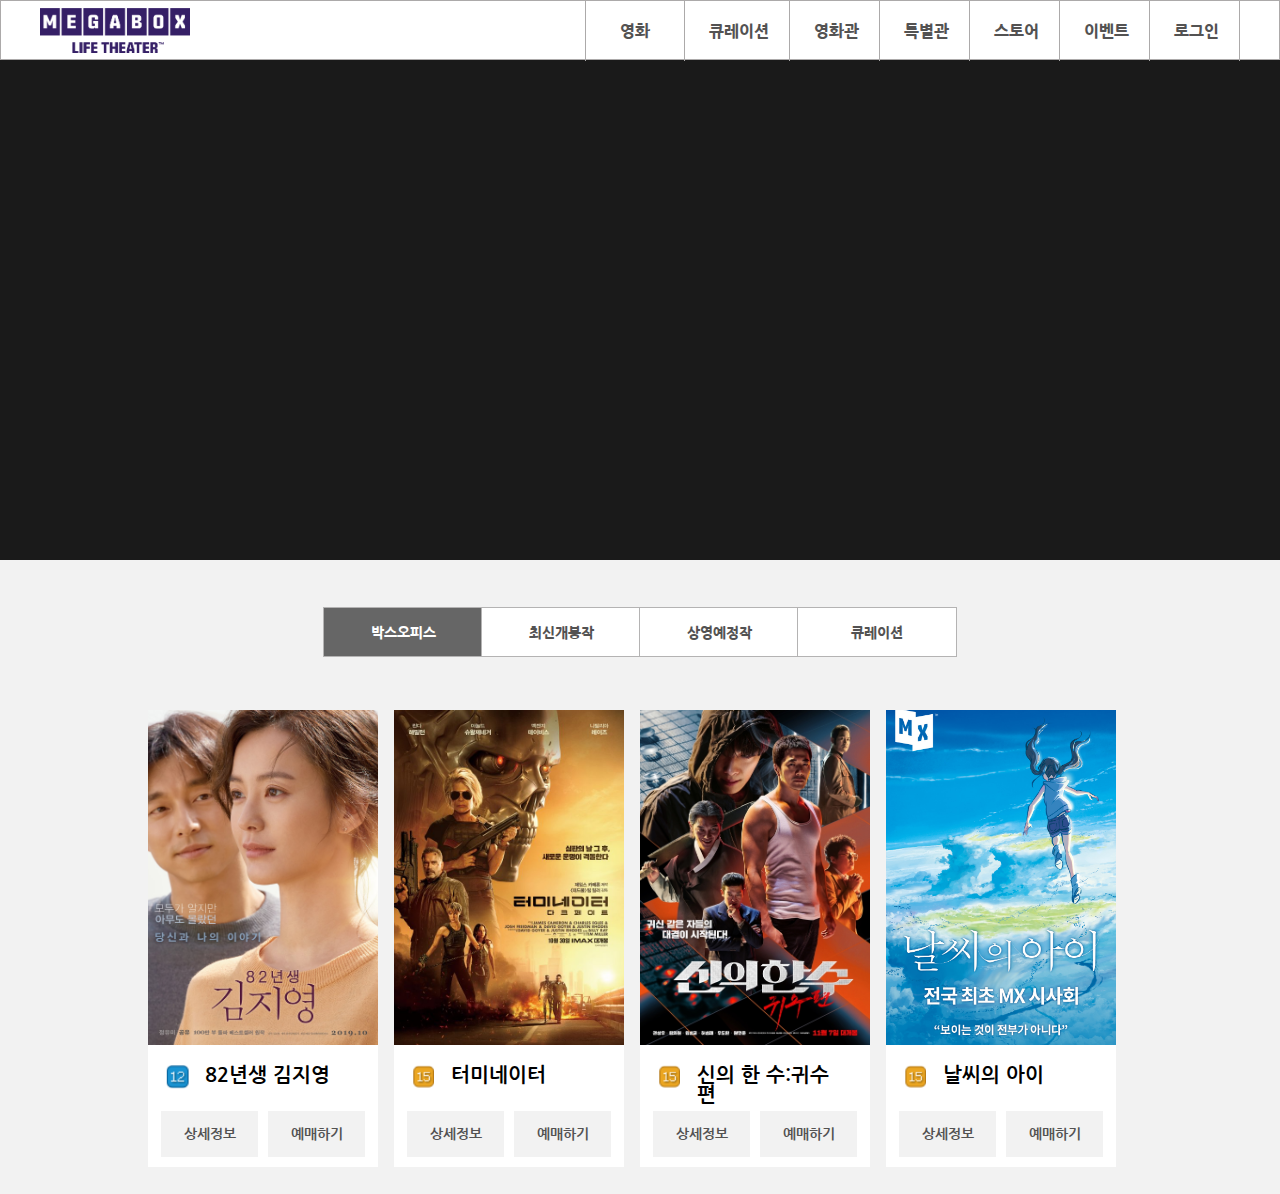
<file: html_hw2/index.html>
<!DOCTYPE html>
<html lang="en">
<head>
    <meta charset="UTF-8">
    <meta name="viewport" content="width=device-width, initial-scale=1.0">
    <meta http-equiv="X-UA-Compatible" content="ie=edge">
    <title>Document</title>
    <link rel="stylesheet" href="style.css">
    <link href="https://fonts.googleapis.com/css?family=Nanum+Gothic&display=swap" rel="stylesheet">
</head>
<body>
    <div id="wrap">
        <header>
            <div class="wrap">
                <img src="logo.jpg">
                <ul class="header_list">
                    <li>영화</li>
                    <li>큐레이션</li>
                    <li>영화관</li>
                    <li>특별관</li>
                    <li>스토어</li>
                    <li>이벤트</li>
                    <li>로그인</li>
                </ul>
            </div>
        </header>
        <section>
            <div class="wrap">
                <iframe src="https://www.youtube.com/embed/JMdyCM4VnuI" frameborder="0" allow="accelerometer; autoplay; encrypted-media; gyroscope; picture-in-picture" allowfullscreen></iframe>
            </div>
        </section>
        <main>
            <div class="wrap">
                <div class="top_box">
                    <ul class="tbox">
                        <li>박스오피스</li>
                        <li>최신개봉작</li>
                        <li>상영예정작</li>
                        <li>큐레이션</li>
                    </ul>
                </div>
                <div class="bottom_box">
                    <div class="bo box1">
                        <div class="pic1"></div>
                        <div class="detail">
                            <div class="det1">
                                <div class="old1"></div>
                                <div class="title">82년생 김지영</div>
                            </div>
                            <div class="det2">
                                <div class="but a">상세정보</div>
                                <div class="but b">예매하기</div>
                            </div>
                        </div>
                    </div>
                    <div class="bo box2">
                        <div class="pic2"></div>
                        <div class="detail">
                            <div class="det1">
                                <div class="old"></div>
                                <div class="title">터미네이터</div>
                        </div>
                            <div class="det2">
                                <div class="but a">상세정보</div>
                                <div class="but b">예매하기</div>
                            </div>
                        </div>
                    </div>
                    <div class="bo box3">
                        <div class="pic3"></div>
                        <div class="detail">
                            <div class="det1">
                                <div class="old"></div>
                                <div class="title">신의 한 수:귀수편</div>
                            </div>
                            <div class="det2">
                                <div class="but a">상세정보</div>
                                <div class="but b">예매하기</div>
                            </div>
                        </div>
                    </div>
                    <div class="bo box4">
                        <div class="pic4"></div>
                        <div class="detail">
                            <div class="det1">
                                <div class="old"></div>
                                <div class="title">날씨의 아이</div>
                            </div>
                            <div class="det2">
                                <div class="but a">상세정보</div>
                                <div class="but b">예매하기</div>
                            </div>
                        </div>
                    </div>
                </div>
            </div>
        </main>

    </div>
</body>
</html>
</file>
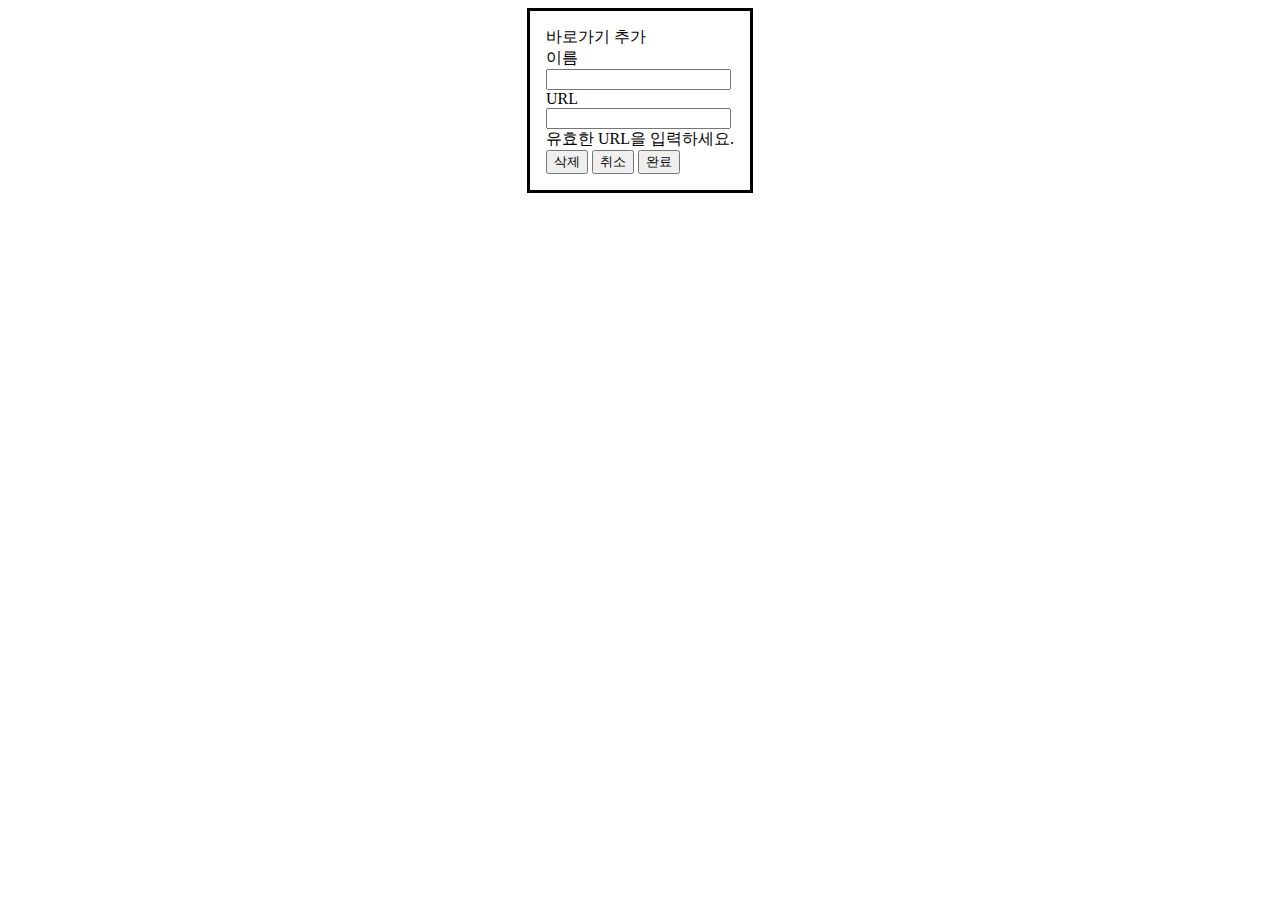
<file: html_hw2/새 탭_files/edit.html>
<!DOCTYPE html>
<!-- saved from url=(0406)chrome-search://most-visited/edit.html?addTitle=%EB%B0%94%EB%A1%9C%EA%B0%80%EA%B8%B0%20%EC%B6%94%EA%B0%80&editTitle=%EB%B0%94%EB%A1%9C%EA%B0%80%EA%B8%B0%20%EC%88%98%EC%A0%95&nameField=%EC%9D%B4%EB%A6%84&urlField=URL&linkRemove=%EC%82%AD%EC%A0%9C&linkCancel=%EC%B7%A8%EC%86%8C&linkDone=%EC%99%84%EB%A3%8C&invalidUrl=%EC%9C%A0%ED%9A%A8%ED%95%9C%20URL%EC%9D%84%20%EC%9E%85%EB%A0%A5%ED%95%98%EC%84%B8%EC%9A%94. -->
<html><!-- Copyright 2018 The Chromium Authors. All rights reserved.
     Use of this source code is governed by a BSD-style license that can be
     found in the LICENSE file. --><head><meta http-equiv="Content-Type" content="text/html; charset=UTF-8">
  <!--<base target="_top">--><base href="." target="_top">
  
  <link rel="stylesheet" type="text/css" href="chrome-search://most-visited/animations.css">
  <link rel="stylesheet" type="text/css" href="chrome-search://most-visited/local-ntp-common.css">
  <link rel="stylesheet" type="text/css" href="chrome-search://most-visited/edit.css">
  <script src="chrome-search://most-visited/utils.js"></script>
  <script src="chrome-search://most-visited/animations.js"></script>
  <script src="chrome-search://most-visited/edit.js"></script>
<title>바로가기 수정</title></head>
<body class="win">
  <dialog id="edit-link-dialog" open="">
    <div id="dialog-title">바로가기 추가</div>
    <form id="edit-form" action="chrome-search://most-visited/edit.html?addTitle=%EB%B0%94%EB%A1%9C%EA%B0%80%EA%B8%B0%20%EC%B6%94%EA%B0%80&amp;editTitle=%EB%B0%94%EB%A1%9C%EA%B0%80%EA%B8%B0%20%EC%88%98%EC%A0%95&amp;nameField=%EC%9D%B4%EB%A6%84&amp;urlField=URL&amp;linkRemove=%EC%82%AD%EC%A0%9C&amp;linkCancel=%EC%B7%A8%EC%86%8C&amp;linkDone=%EC%99%84%EB%A3%8C&amp;invalidUrl=%EC%9C%A0%ED%9A%A8%ED%95%9C%20URL%EC%9D%84%20%EC%9E%85%EB%A0%A5%ED%95%98%EC%84%B8%EC%9A%94.">
      <div id="title" class="field-container">
        <label id="title-field-name" class="field-title" aria-label="이름">이름</label>
        <div class="input-container">
          <input id="title-field" class="field-input" type="text" autocomplete="off" tabindex="0">
          <div class="underline"></div>
        </div>
      </div>
      <div id="url" class="field-container">
        <label id="url-field-name" class="field-title" aria-label="URL">URL</label>
        <div class="input-container">
          <input id="url-field" class="field-input" type="text" autocomplete="off" spellcheck="false" dir="ltr" tabindex="0" required="">
          <div class="underline"></div>
        </div>
        <div id="invalid-url" class="error-msg">유효한 URL을 입력하세요.</div>
      </div>
      <div class="buttons-container">
        <span>
          <button id="delete" class="paper secondary ripple" type="button" tabindex="0" title="삭제">삭제</button>
        </span>
        <span>
          <button id="cancel" class="paper secondary ripple" type="button" tabindex="0" title="취소" aria-label="취소">취소</button>
          <button type="submit" id="done" class="paper primary ripple" tabindex="0" title="완료">완료</button>
        </span>
      </div>
    </form>
  </dialog>


</body></html>
</file>
<file: html_hw2/style.css>
*{
    font-family: 'Nanum Gothic', sans-serif;
    margin: 0;
    padding: 0;
    box-sizing: border-box;
}
.wrap{
    max-width: 1200px;
    height: 100%;
    margin: 0 auto;
}
header{
    width: 100%;
    height: 60px;
    border: 0.6px solid rgb(172, 170, 170);
}
img{
    width: 150px;
    height: 45px;
    margin-top: 7px;
}
.header_list{
    height: 100%;
    float: right;
    list-style: none;
}
.header_list li{
    display: inline-block;
    color: rgb(83, 82, 82);
    font-weight: 800;
    border-right: 0.6px solid rgb(172, 170, 170);
    line-height: 60px;
    cursor: pointer;
    padding: 0 20px;
    text-align: center;
}
.header_list li:nth-child(1){
    width: 100px;
    border-left: 0.6px solid rgb(172, 170, 170); 
}
section{
    width: 100%;
    height: 500px;
    background-color: #1a1a1a;
}
iframe{
    width: 100%;
    height: 100%;
}
main{
    width: 100%;
    height: 100%;
    background-color: #f2f2f2;
    position: relative;
    padding: 20px;
}
.top_box{
    width: 100%;
    height: 50px;
    text-align: center;
    margin-top: 30px;
}

.tbox li{
    width: 160px;
    height: 50px;
    display: inline-block;
    line-height: 50px;
    cursor: pointer;
    background-color: #ffffff;
    border: 1.1px solid rgb(180, 179, 179);
    color: rgb(83, 82, 82);
    font-weight: 800;
    font-size: 14px;
    padding: 0 20px;
    margin: -3px;
}
.tbox li:nth-child(1){
    background-color: #666;
    color: #ffffff;
}
.bottom_box{
    width: 100%;
    height: 460px;
    margin-top: 50px;
    display: inline-block;
    position: relative;
    padding: 0 100px;
}
.bo{
    width: 230px;
    height: 460px;
    float: left;
    margin: 0 8px;
}
.pic1{
    width: 230px;
    height: 335px;
    background-image: url(kim.jpg);
    background-size: cover;
    background-position: center;
}
.pic2{
    width: 230px;
    height: 335px;
    background-image: url(ter.jpg);
    background-size: cover;
    background-position: center;
}
.pic3{
    width: 230px;
    height: 335px;
    background-image: url(sin.jpg);
    background-size: cover;
    background-position: center;
}
.pic4{
    width: 230px;
    height: 335px;
    background-image: url(nal.jpg);
    background-size: cover;
    background-position: center;
}
.detail{
    width: 100%;
    height: 122px;
    background-color: #fff;
    display: inline-block;
    padding: 20px 8px;
}
.det1{
    height: 50%;
}
.det2{
    height: 50%;
    display: inline-block;
}
.old1{
    width: 24px;
    height: 24px;
    background-image: url(12.PNG);
    background-size: cover;
    background-position: center;
    float: left;
    margin-left: 10px;
    margin-right: 15px;
}
.old{
    width: 24px;
    height: 24px;
    background-image: url(15.PNG);
    background-size: cover;
    background-position: center;
    float: left;
    margin-left: 10px;
    margin-right: 15px;
}
.title{
    width: 70%;
    float: left;
    font-size: 20px;
    font-weight: bold;
}
.but{
    width: 97px;
    height: 46px;
    background-color: #f2f2f2;
    text-align: center;
    margin: 5px;
    cursor: pointer;
}
.a{
    float: left;
    line-height: 46px;
    color: rgb(83, 82, 82);
    font-size: 14px;
    font-weight: bold;
}
.b{
    float: right;
    line-height: 46px;
    color: rgb(83, 82, 82);
    font-size: 14px;
    font-weight: bold;
}
</file>
